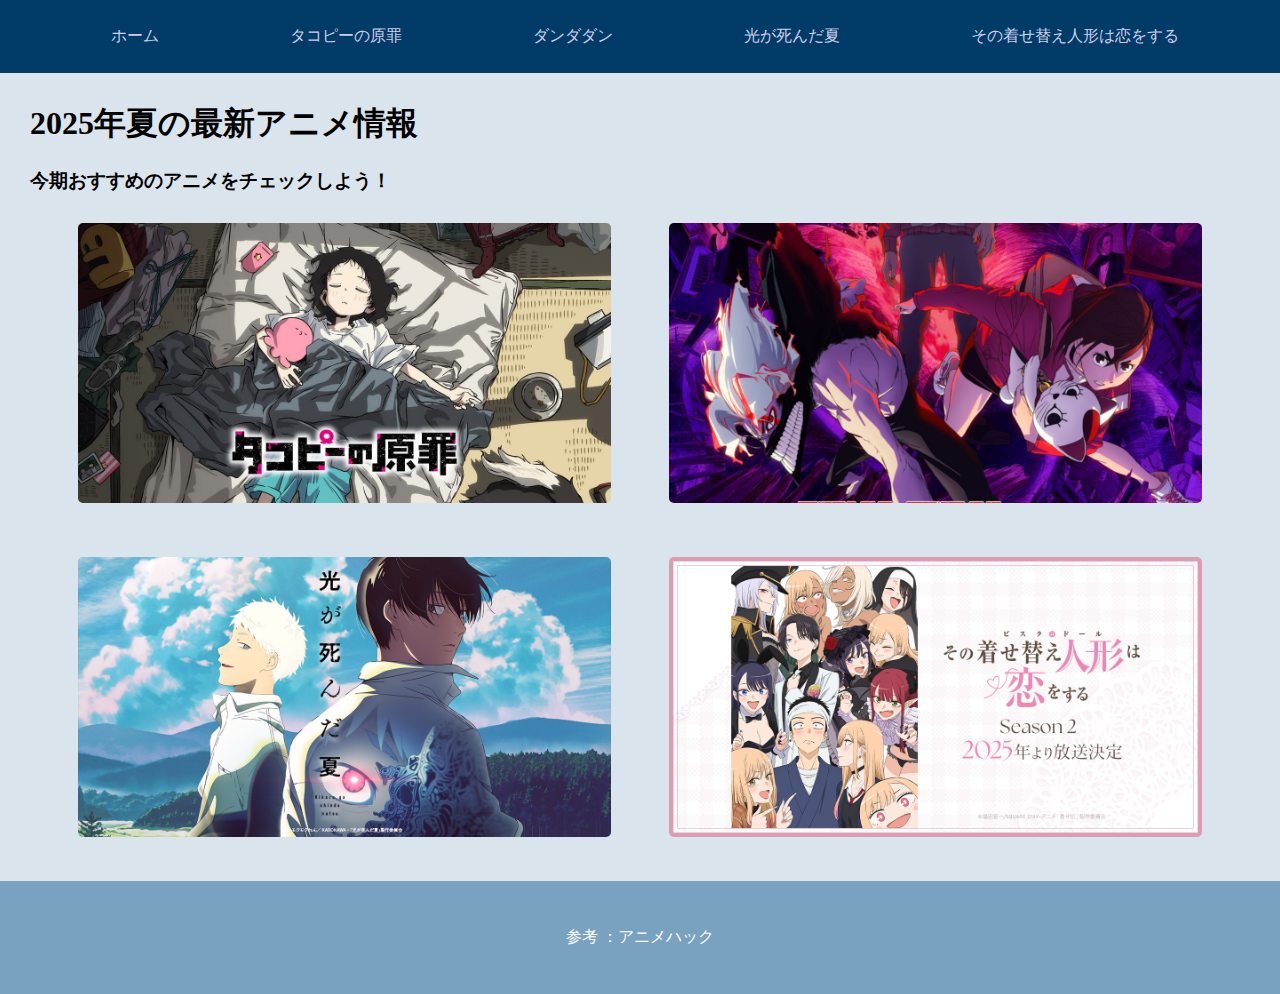
<file: web-page/index.html>
<!DOCTYPE html>
<html>
    <head>
        <title>アニメ好きのためのアニメ情報サイト</title>
        <link href="style.css" rel="stylesheet" type="text/css">
    </head>
    <body>
        <nav>
            <ul>
                <li><a href="index.html">ホーム</a></li>
                <li><a href="anime1.html">タコピーの原罪</a></li>
                <li><a href="anime2.html">ダンダダン</a></li>
                <li><a href="anime3.html">光が死んだ夏</a></li>
                <li><a href="anime4.html">その着せ替え人形は恋をする</a></li>
            </ul>
        </nav>
        <div class="home-div">
            <div class="header-div">
                <h1>2025年夏の最新アニメ情報</h1>
                <h3>今期おすすめのアニメをチェックしよう！</h3>
            </div>
            <div class="link-div">
                <a href="anime1.html"><img src="image/ogp.jpg" alt="takopi-"></a>
                <a href="anime2.html"><img src="image/dandadan_2ki_visual.jpg"></a>
                <a href="anime3.html"><img src="image/ogp (1).jpg"></a>
                <a href="anime4.html"><img src="image/ogp.png"></a>
            </div>
        </div>


        <div class="footer-div">
            <p>参考 ：<a href="https://anime.eiga.com/program/">アニメハック</a></p>
        </div>
    </body>
</html>
</file>
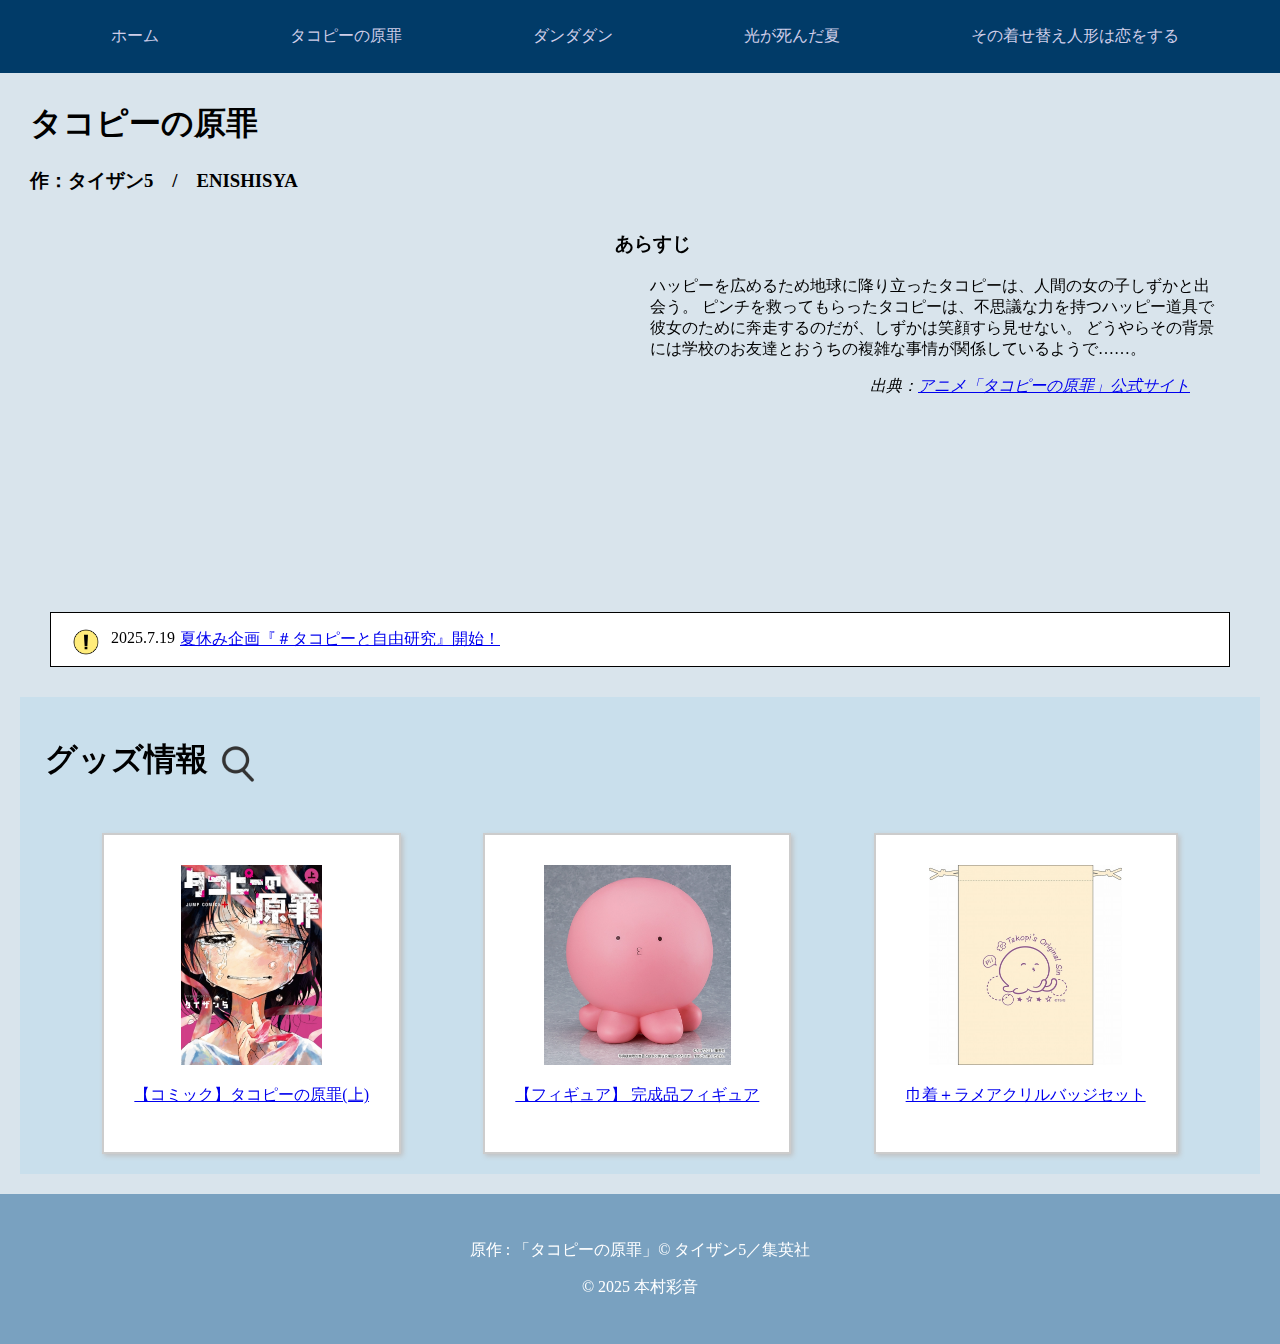
<file: web-page/anime1.html>
<!DOCTYPE html>
<html>
    <head>
        <title>タコピーの原罪 - 紹介ページ</title>
        <link href="style.css" rel="stylesheet" type="text/css">
    </head>
    <body>
        <nav>
            <ul>
                <li><a href="index.html">ホーム</a></li>
                <li><a href="anime1.html">タコピーの原罪</a></li>
                <li><a href="anime2.html">ダンダダン</a></li>
                <li><a href="anime3.html">光が死んだ夏</a></li>
                <li><a href="anime4.html">その着せ替え人形は恋をする</a></li>
            </ul>
        </nav>

        <div class="explain-div">
            <div class="header-div">
                <h1>タコピーの原罪</h1>
                <h3>作：タイザン5　/　ENISHISYA</h3>
            </div>
            <div class="content-div">
                <div class="pv-div">
                    <iframe width="560" height="315" src="https://www.youtube.com/embed/FCcAH6NoU8o?si=JzWhP4ohzIGMcxob" title="YouTube video player" frameborder="0" allow="accelerometer; autoplay; clipboard-write; encrypted-media; gyroscope; picture-in-picture; web-share" referrerpolicy="strict-origin-when-cross-origin" allowfullscreen></iframe>
                </div>
                <div class="summary-div">
                    <h3>あらすじ</h3>
                    <blockquote>
                        ハッピーを広めるため地球に降り立ったタコピーは、人間の女の子しずかと出会う。
                        ピンチを救ってもらったタコピーは、不思議な力を持つハッピー道具で彼女のために奔走するのだが、しずかは笑顔すら見せない。
                        どうやらその背景には学校のお友達とおうちの複雑な事情が関係しているようで……。
                    </blockquote>
                    <p><cite>出典：<a href="https://www.tbs.co.jp/anime/takopi_project/" target="_blank" rel="noopener">アニメ「タコピーの原罪」公式サイト</a></cite></p>
                </div>
            </div>

            <div class="event-div">
                <img src="image/b-mk-illust11 (1).png">
                <p>2025.7.19</p>
               <a href="https://www.tbs.co.jp/anime/takopi_project/news/news_20250718_02.html" target="_blank" rel="noopener"><p>夏休み企画『＃タコピーと自由研究』開始！</p></a>
            </div>

            <div class="goods-div">
                <div class="goods-header-div">
                    <a href="https://www.animate-onlineshop.jp/products/list.php?mode=search&smt=%E3%82%BF%E3%82%B3%E3%83%94%E3%83%BC%E3%81%AE%E5%8E%9F%E7%BD%AA" target="_blank" rel="noopener">
                        <h1>グッズ情報</h1>
                        <img src="image/検索アイコン.png" alt="検索アイコン">
                    </a>
                </div>
                <div class="goods-item-div">
                    <div class="item-div">
                        <a href="https://www.animate-onlineshop.jp/pn/%E3%80%90%E3%82%B3%E3%83%9F%E3%83%83%E3%82%AF%E3%80%91%E3%82%BF%E3%82%B3%E3%83%94%E3%83%BC%E3%81%AE%E5%8E%9F%E7%BD%AA%28%E4%B8%8A%29/pd/2039984/" target="_blank" rel="noopener">
                            <img src="image/takopi-_goods/takopi-_comic_image.jpg">
                            <p>【コミック】タコピーの原罪(上)</p>
                        </a>
                    </div>
                    <div class="item-div">
                        <a href="https://www.animate-onlineshop.jp/pn/%E3%80%90%E3%83%95%E3%82%A3%E3%82%AE%E3%83%A5%E3%82%A2%E3%80%91%E3%82%BF%E3%82%B3%E3%83%94%E3%83%BC%E3%81%AE%E5%8E%9F%E7%BD%AA+%E3%82%BF%E3%82%B3%E3%83%94%E3%83%BC+%E5%AE%8C%E6%88%90%E5%93%81%E3%83%95%E3%82%A3%E3%82%AE%E3%83%A5%E3%82%A2/pd/2177815/" target="_blank" rel="noopener">
                            <img src="image/takopi-_goods/takopi-_figure_image.jpg">
                            <p>【フィギュア】 完成品フィギュア</p>
                        </a>
                    </div>
                    <div class="item-div">
                        <a href="https://www.animate-onlineshop.jp/pn/%E3%80%90%E3%82%B0%E3%83%83%E3%82%BA-%E3%83%90%E3%83%83%E3%83%81%E3%80%91%E3%82%BF%E3%82%B3%E3%83%94%E3%83%BC%E3%81%AE%E5%8E%9F%E7%BD%AA+%E5%B7%BE%E7%9D%80%EF%BC%8B%E3%83%A9%E3%83%A1%E3%82%A2%E3%82%AF%E3%83%AA%E3%83%AB%E3%83%90%E3%83%83%E3%82%B8%E3%82%BB%E3%83%83%E3%83%88/pd/2156144/" target="_blank" rel="noopener">
                            <img src="image/takopi-_goods/takopi-_pouch_image.jpg">
                            <p>巾着＋ラメアクリルバッジセット</p>
                        </a>
                    </div>
                </div>  
            </div>
        </div>
        <div class="footer-div">
            <a href="https://shonenjumpplus.com/episode/3269754496638370192" target="_blank"><p>原作 : 「タコピーの原罪」© タイザン5／集英社</p></a>
            <p>&copy; 2025 本村彩音</p>
        </div>
    </body>
</html>
</file>
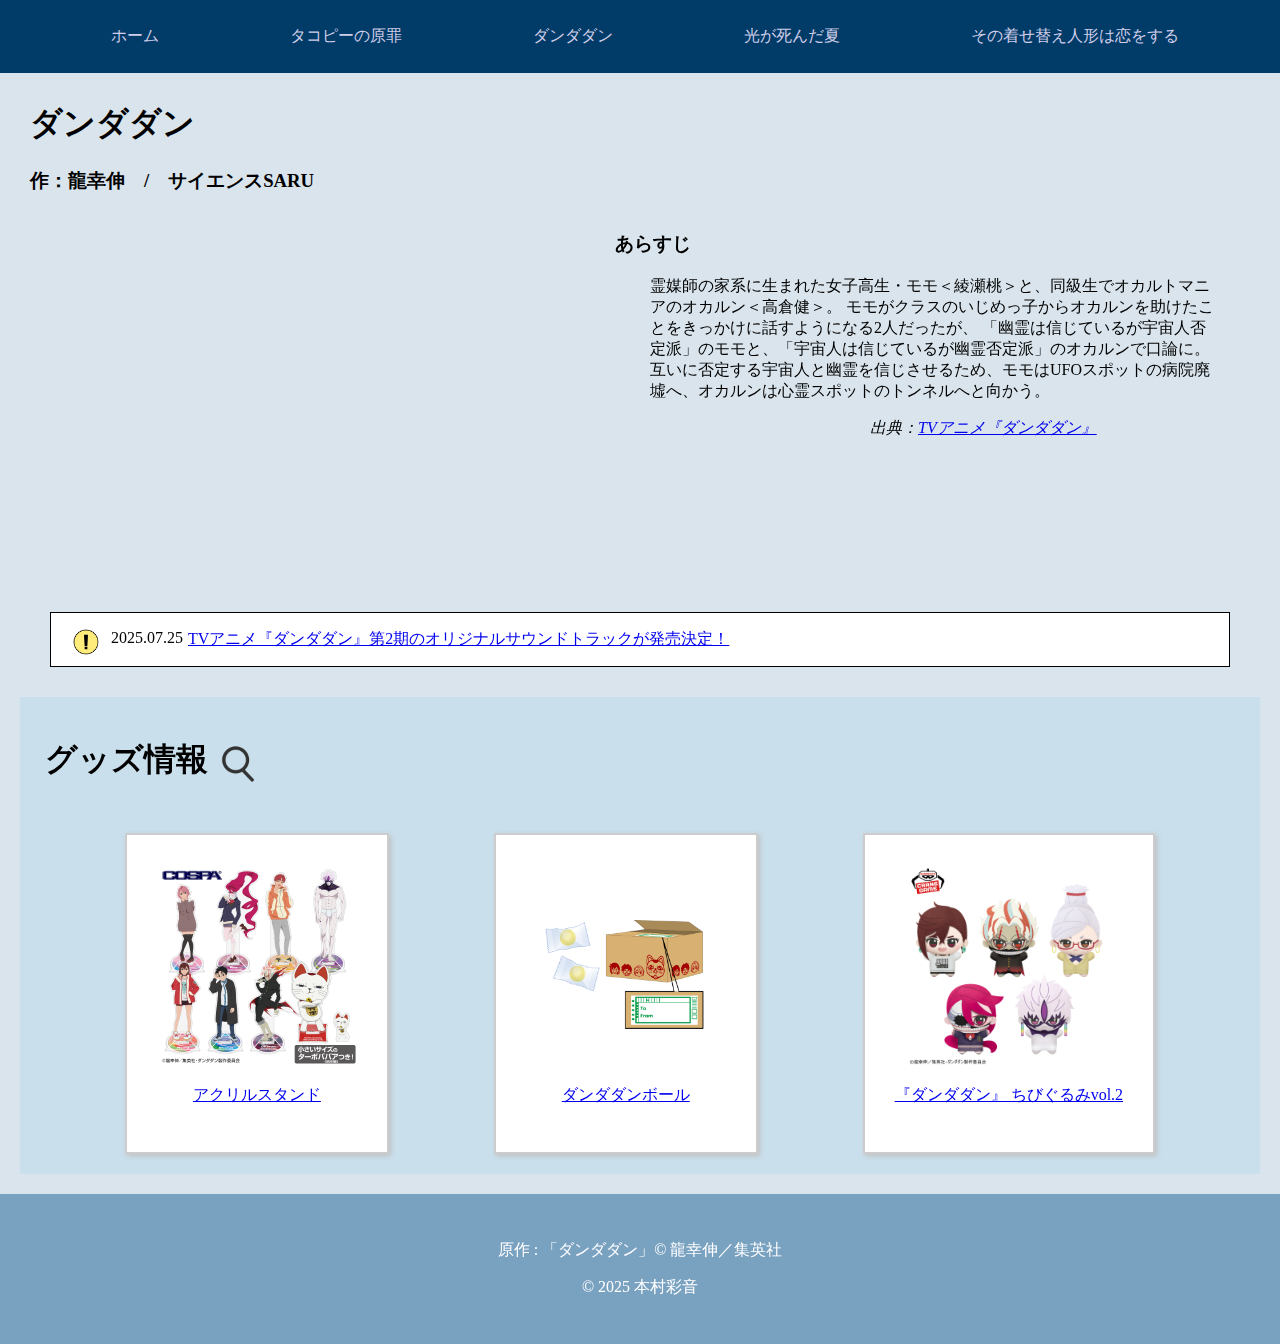
<file: web-page/anime2.html>
<!DOCTYPE html>
<html>
    <head>
        <title>ダンダダン - 紹介ページ</title>
        <link href="style.css" rel="stylesheet" type="text/css">
    </head>
    <body>
        <nav>
            <ul>
                <li><a href="index.html">ホーム</a></li>
                <li><a href="anime1.html">タコピーの原罪</a></li>
                <li><a href="anime2.html">ダンダダン</a></li>
                <li><a href="anime3.html">光が死んだ夏</a></li>
                <li><a href="anime4.html">その着せ替え人形は恋をする</a></li>
            </ul>
        </nav>

        <div class="explain-div">
            <div class="header-div">
                <h1>ダンダダン</h1>
                <h3>作：龍幸伸　/　サイエンスSARU</h3>
            </div>
            <div class="content-div">
                <div class="pv-div">
                    <iframe width="560" height="315" src="https://www.youtube.com/embed/No5t3ba0w0A?si=3pgMULovLTAlfrX3" title="YouTube video player" frameborder="0" allow="accelerometer; autoplay; clipboard-write; encrypted-media; gyroscope; picture-in-picture; web-share" referrerpolicy="strict-origin-when-cross-origin" allowfullscreen></iframe>
                </div>
                <div class="summary-div">
                    <h3>あらすじ</h3>
                    <blockquote>
                        霊媒師の家系に生まれた女子高生・モモ＜綾瀬桃＞と、同級生でオカルトマニアのオカルン＜高倉健＞。
                        モモがクラスのいじめっ子からオカルンを助けたことをきっかけに話すようになる2人だったが、
                        「幽霊は信じているが宇宙人否定派」のモモと、「宇宙人は信じているが幽霊否定派」のオカルンで口論に。
                        互いに否定する宇宙人と幽霊を信じさせるため、モモはUFOスポットの病院廃墟へ、オカルンは心霊スポットのトンネルへと向かう。
                    </blockquote>
                    <p><cite>出典：<a href="https://anime-dandadan.com/" target="_blank" rel="noopener">TVアニメ『ダンダダン』</a></cite></p>
                </div>
            </div>

            <div class="event-div">
                <img src="image/b-mk-illust11 (1).png">
                <p>2025.07.25</p>
               <a href="https://anime-dandadan.com/news/2037/" target="_blank" rel="noopener"><p>TVアニメ『ダンダダン』第2期のオリジナルサウンドトラックが発売決定！</p></a>
            </div>

            <div class="goods-div">
                <div class="goods-header-div">
                    <a href="https://anime-dandadan.com/goods/" target="_blank" rel="noopener">
                        <h1>グッズ情報</h1>
                        <img src="image/検索アイコン.png" alt="検索アイコン">
                    </a>
                </div>
                <div class="goods-item-div">
                    <div class="item-div">
                        <a href="https://anime-dandadan.com/goods/2017//" target="_blank" rel="noopener">
                            <img src="image/dandadan/アクリルスタンド8種_公式用画像_800×800.jpg">
                            <p>アクリルスタンド</p>
                        </a>
                    </div>
                    <div class="item-div">
                        <a href="https://anime-dandadan.com/goods/1895/" target="_blank" rel="noopener">
                            <img src="image/dandadan/ダンダダンボール-scaled.jpg">
                            <p>ダンダダンボール</p>
                        </a>
                    </div>
                    <div class="item-div">
                        <a href="https://anime-dandadan.com/goods/1874/" target="_blank" rel="noopener">
                            <img src="image/dandadan/TVアニメ『ダンダダン』-ちびぐるみvol.2.jpg">
                            <p>『ダンダダン』 ちびぐるみvol.2</p>
                        </a>
                    </div>
                </div>  
            </div>
        </div>
        <div class="footer-div">
            <a href="https://shonenjumpplus.com/episode/17106567267558208712" target="_blank"><p>原作 : 「ダンダダン」© 龍幸伸／集英社</p></a>
            <p>&copy; 2025 本村彩音</p>
        </div>
    </body>
</html>
</file>
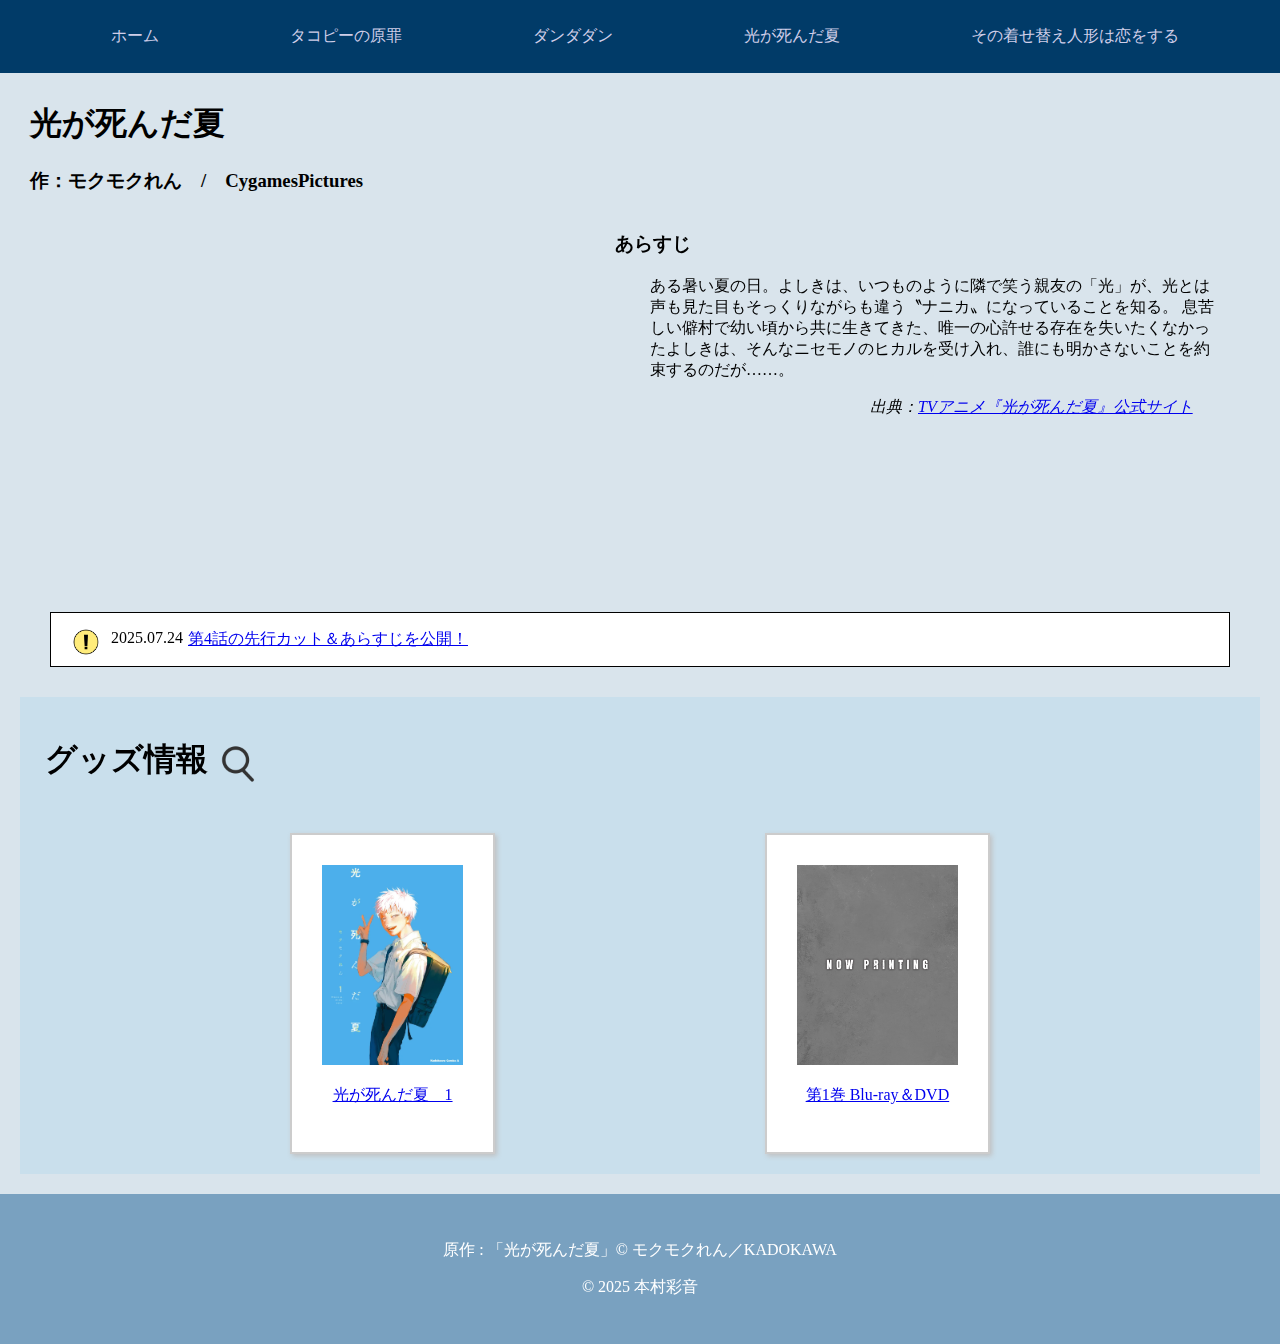
<file: web-page/anime3.html>
<!DOCTYPE html>
<html>
    <head>
        <title>光が死んだ夏 - 紹介ページ</title>
        <link href="style.css" rel="stylesheet" type="text/css">
    </head>
    <body>
        <nav>
            <ul>
                <li><a href="index.html">ホーム</a></li>
                <li><a href="anime1.html">タコピーの原罪</a></li>
                <li><a href="anime2.html">ダンダダン</a></li>
                <li><a href="anime3.html">光が死んだ夏</a></li>
                <li><a href="anime4.html">その着せ替え人形は恋をする</a></li>
            </ul>
        </nav>

        <div class="explain-div">
            <div class="header-div">
                <h1>光が死んだ夏</h1>
                <h3>作：モクモクれん　/　CygamesPictures</h3>
            </div>
            <div class="content-div">
                <div class="pv-div">
                    <iframe width="560" height="315" src="https://www.youtube.com/embed/CHwd4b0Ayq0?si=x6To0eP-_psyNWxA" title="YouTube video player" frameborder="0" allow="accelerometer; autoplay; clipboard-write; encrypted-media; gyroscope; picture-in-picture; web-share" referrerpolicy="strict-origin-when-cross-origin" allowfullscreen></iframe>
                </div>
                <div class="summary-div">
                    <h3>あらすじ</h3>
                    <blockquote>
                        ある暑い夏の日。よしきは、いつものように隣で笑う親友の「光」が、光とは声も見た目もそっくりながらも違う〝ナニカ〟になっていることを知る。
                        息苦しい僻村で幼い頃から共に生きてきた、唯一の心許せる存在を失いたくなかったよしきは、そんなニセモノのヒカルを受け入れ、誰にも明かさないことを約束するのだが……。
                    </blockquote>
                    <p><cite>出典：<a href="https://hikanatsu-anime.com/" target="_blank" rel="noopener">TVアニメ『光が死んだ夏』公式サイト</a></cite></p>
                </div>
            </div>

            <div class="event-div">
                <img src="image/b-mk-illust11 (1).png">
                <p>2025.07.24</p>
               <a href="https://hikanatsu-anime.com/story/04.html" target="_blank" rel="noopener"><p>第4話の先行カット＆あらすじを公開！</p></a>
            </div>

            <div class="goods-div">
                <div class="goods-header-div">
                    <a href="https://promo.kadokawa.co.jp/hikarugashinda/goods/" target="_blank" rel="noopener">
                        <h1>グッズ情報</h1>
                        <img src="image/検索アイコン.png" alt="検索アイコン">
                    </a>
                </div>
                <div class="goods-item-div">
                    <div class="item-div">
                        <a href="https://www.kadokawa.co.jp/product/322110000778/" target="_blank" rel="noopener">
                            <img src="image/hikanatu/hikanatu_comic.webp">
                            <p>	光が死んだ夏　1</p>
                        </a>
                    </div>
                    <div class="item-div">
                        <a href="https://hikanatsu-anime.com/bd/" target="_blank" rel="noopener">
                            <img src="image/hikanatu/hikanatu_dvd.jpg">
                            <p>第1巻 Blu-ray＆DVD</p>
                        </a>
                    </div>
                </div>  
            </div>
        </div>
        <div class="footer-div">
            <a href="https://web-ace.jp/youngaceup/contents/1000183/" target="_blank"><p>原作 : 「光が死んだ夏」© モクモクれん／KADOKAWA</p></a>
            <p>&copy; 2025 本村彩音</p>
        </div>
    </body>
</html>
</file>
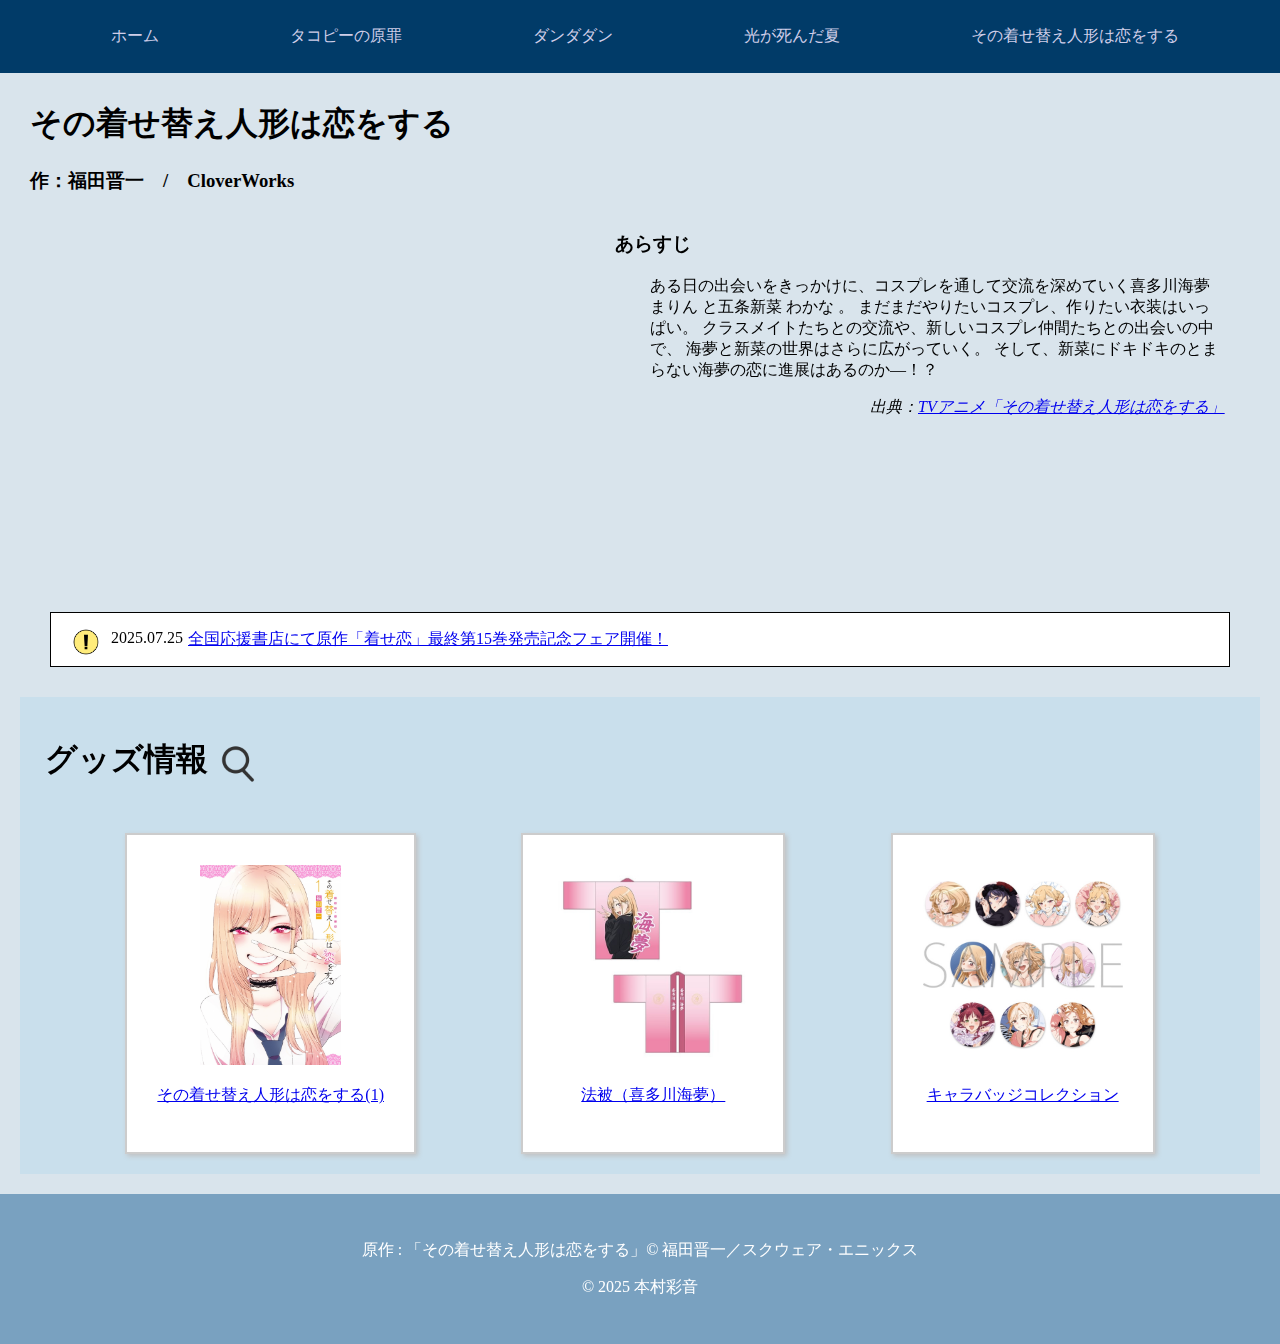
<file: web-page/anime4.html>
<!DOCTYPE html>
<html>
    <head>
        <title>その着せ替え人形は恋をする - 紹介ページ</title>
        <link href="style.css" rel="stylesheet" type="text/css">
    </head>
    <body>
        <nav>
            <ul>
                <li><a href="index.html">ホーム</a></li>
                <li><a href="anime1.html">タコピーの原罪</a></li>
                <li><a href="anime2.html">ダンダダン</a></li>
                <li><a href="anime3.html">光が死んだ夏</a></li>
                <li><a href="anime4.html">その着せ替え人形は恋をする</a></li>
            </ul>
        </nav>

        <div class="explain-div">
            <div class="header-div">
                <h1>その着せ替え人形は恋をする</h1>
                <h3>作：福田晋一　/　CloverWorks</h3>
            </div>
            <div class="content-div">
                <div class="pv-div">
                    <iframe width="560" height="315" src="https://www.youtube.com/embed/Gx1QvE0wtgw?si=FgN-FvTYRvzTVMsY" title="YouTube video player" frameborder="0" allow="accelerometer; autoplay; clipboard-write; encrypted-media; gyroscope; picture-in-picture; web-share" referrerpolicy="strict-origin-when-cross-origin" allowfullscreen></iframe>
                </div>
                <div class="summary-div">
                    <h3>あらすじ</h3>
                    <blockquote>
                        ある日の出会いをきっかけに、コスプレを通して交流を深めていく喜多川海夢 まりん と五条新菜 わかな 。
                        まだまだやりたいコスプレ、作りたい衣装はいっぱい。
                        クラスメイトたちとの交流や、新しいコスプレ仲間たちとの出会いの中で、
                        海夢と新菜の世界はさらに広がっていく。
                        そして、新菜にドキドキのとまらない海夢の恋に進展はあるのか―！？
                    </blockquote>
                    <p><cite>出典：<a href="https://bisquedoll-anime.com/" target="_blank" rel="noopener">TVアニメ「その着せ替え人形は恋をする」</a></cite></p>
                </div>
            </div>

            <div class="event-div">
                <img src="image/b-mk-illust11 (1).png">
                <p>2025.07.25</p>
               <a href="https://bisquedoll-anime.com/news/?article_id=68309" target="_blank" rel="noopener"><p>全国応援書店にて原作「着せ恋」最終第15巻発売記念フェア開催！</p></a>
            </div>

            <div class="goods-div">
                <div class="goods-header-div">
                    <a href="https://www.animate-onlineshop.jp/animetitle/?aid=15170&srsltid=AfmBOoqeGx0Fx0OPHkguvAL3t26LZnSnzPXXjvrKlpTIrHXElqduLso1" target="_blank" rel="noopener">
                        <h1>グッズ情報</h1>
                        <img src="image/検索アイコン.png" alt="検索アイコン">
                    </a>
                </div>
                <div class="goods-item-div">
                    <div class="item-div">
                        <a href="https://www.animate-onlineshop.jp/pn/%E3%80%90%E3%82%B3%E3%83%9F%E3%83%83%E3%82%AF%E3%80%91%E3%81%9D%E3%81%AE%E7%9D%80%E3%81%9B%E6%9B%BF%E3%81%88%E4%BA%BA%E5%BD%A2%E3%81%AF%E6%81%8B%E3%82%92%E3%81%99%E3%82%8B%281%29/pd/1575101/" target="_blank" rel="noopener">
                            <img src="image/doll/doll_comic.jpg">
                            <p>その着せ替え人形は恋をする(1)</p>
                        </a>
                    </div>
                    <div class="item-div">
                        <a href="https://www.animate-onlineshop.jp/pn/%E3%80%90%E3%82%B0%E3%83%83%E3%82%BA-%E3%81%9D%E3%81%AE%E4%BB%96%E3%80%91%E3%81%9D%E3%81%AE%E7%9D%80%E3%81%9B%E6%9B%BF%E3%81%88%E4%BA%BA%E5%BD%A2%E3%81%AF%E6%81%8B%E3%82%92%E3%81%99%E3%82%8B+%E6%B3%95%E8%A2%AB%EF%BC%88%E5%96%9C%E5%A4%9A%E5%B7%9D%E6%B5%B7%E5%A4%A2%EF%BC%89/pd/3176660/" target="_blank" rel="noopener">
                            <img src="image/doll/doll_coat.jpg">
                            <p>法被（喜多川海夢）</p>
                        </a>
                    </div>
                    <div class="item-div">
                        <a href="https://www.animate-onlineshop.jp/pn/%E3%80%90%E3%82%B0%E3%83%83%E3%82%BA-%E3%83%90%E3%83%83%E3%83%81%E3%80%91%E3%81%9D%E3%81%AE%E7%9D%80%E3%81%9B%E6%9B%BF%E3%81%88%E4%BA%BA%E5%BD%A2%E3%81%AF%E6%81%8B%E3%82%92%E3%81%99%E3%82%8B+%E3%82%AD%E3%83%A3%E3%83%A9%E3%83%90%E3%83%83%E3%82%B8%E3%82%B3%E3%83%AC%E3%82%AF%E3%82%B7%E3%83%A7%E3%83%B3/pd/3167548/" target="_blank" rel="noopener">
                            <img src="image/doll/doll_badge.jpg">
                            <p>キャラバッジコレクション</p>
                        </a>
                    </div>
                </div>  
            </div>
        </div>
        <div class="footer-div">
            <a href="https://magazine.jp.square-enix.com/yg/introduction/sonobisque/" target="_blank"><p>原作 : 「その着せ替え人形は恋をする」© 福田晋一／スクウェア・エニックス</p></a>
            <p>&copy; 2025 本村彩音</p>
        </div>
    </body>
</html>
</file>
<file: web-page/style.css>
body{
    margin: 0;
    padding: 0;
    background-color: #D9E4EC;
}

nav{
    position: fixed; top: 0;
    padding: 10px;
    width: 100%;
    z-index: 10;
    background-color: #013b68;
}

nav ul{
    padding: 0;
    list-style: none;
    display: flex;
    justify-content: space-evenly;
}

nav a{
    margin-right: 10px;
    padding: 10px 20px;
    text-decoration: none;
    color: #D0CEE8
}

nav a:hover{
    border-radius: 5px;
    background-color: #C9DFEC;
    color: black;
}

.home-div{
    margin: 8% 20px 0 20px;
}

.link-div{
    display: flex;
    justify-content: space-evenly;
    flex-wrap: wrap;
}

.link-div img{
    margin: 10px 0 40px 0;
    height: 280px;
    border-radius: 5px;
	transition: all 0.6s ease 0s;
}

.link-div img:hover{
	cursor: pointer;
	transform: scale(1.05, 1.05);
}

.footer-div{
    padding: 30px;
    background-color: #79A1C0;
    text-align: center;
}

.footer-div p{
    color: white;
}

.footer-div a{
    text-decoration: none;
    color: white;
}

.explain-div{
    margin: 8% 20px 0 20px;
}

.header-div{
    margin-left: 10px;
}

.content-div{
    display: flex;
}

.pv-div{
    margin: 30px 20px 20px 10px;
}

.summary-div h3{
    margin-left: 5px;
}

.summary-div cite{
    margin-left: 40%;
}

.event-div{
    display: flex;
    flex-wrap: wrap;
    margin: 30px auto 30px auto;
    width: 95%;
    background-color: white;
    border-style: solid;
    border-width: thin;
    border-color: black;
}

.event-div img{
    margin: 14px 10px 0 20px;
    height: 30px;
}

.event-div p{
    margin-right: 5px;
}

.goods-div{
    margin-bottom: 20px;
    padding: 20px 0 20px 0;
    background-color: 	#C9DFEC;
}

.goods-header-div{
    margin-left: 10px;
    margin-bottom: 30px;
    width: 20%;
}

.goods-header-div a{
    display: flex;
    border-radius: 10px;
    text-decoration: none;
    transition: all 0.6s ease 0s;
}

.goods-header-div a:hover{
    background-color: #D9EFF9;
    cursor: pointer;
	transform: scale(1.05, 1.05);
    box-shadow: 0px 0px 10px silver;
}

.goods-header-div h1{
    margin-left: 15px;
    color: black;
}

.goods-header-div img {
    margin: 22px 0 0 5px;
    height: 50px; 
    width: auto; 
}

.goods-item-div{
    display: flex;
    justify-content: space-evenly;
    text-align: center;
}

.item-div{
    padding: 30px;
    background-color: white;
    border: solid 2px #CCC;
    box-shadow: 2px 2px 5px silver;
}

.item-div:hover{
    border:solid 2px #203aad;
}

.item-div img{
    height: 200px;
}
</file>
